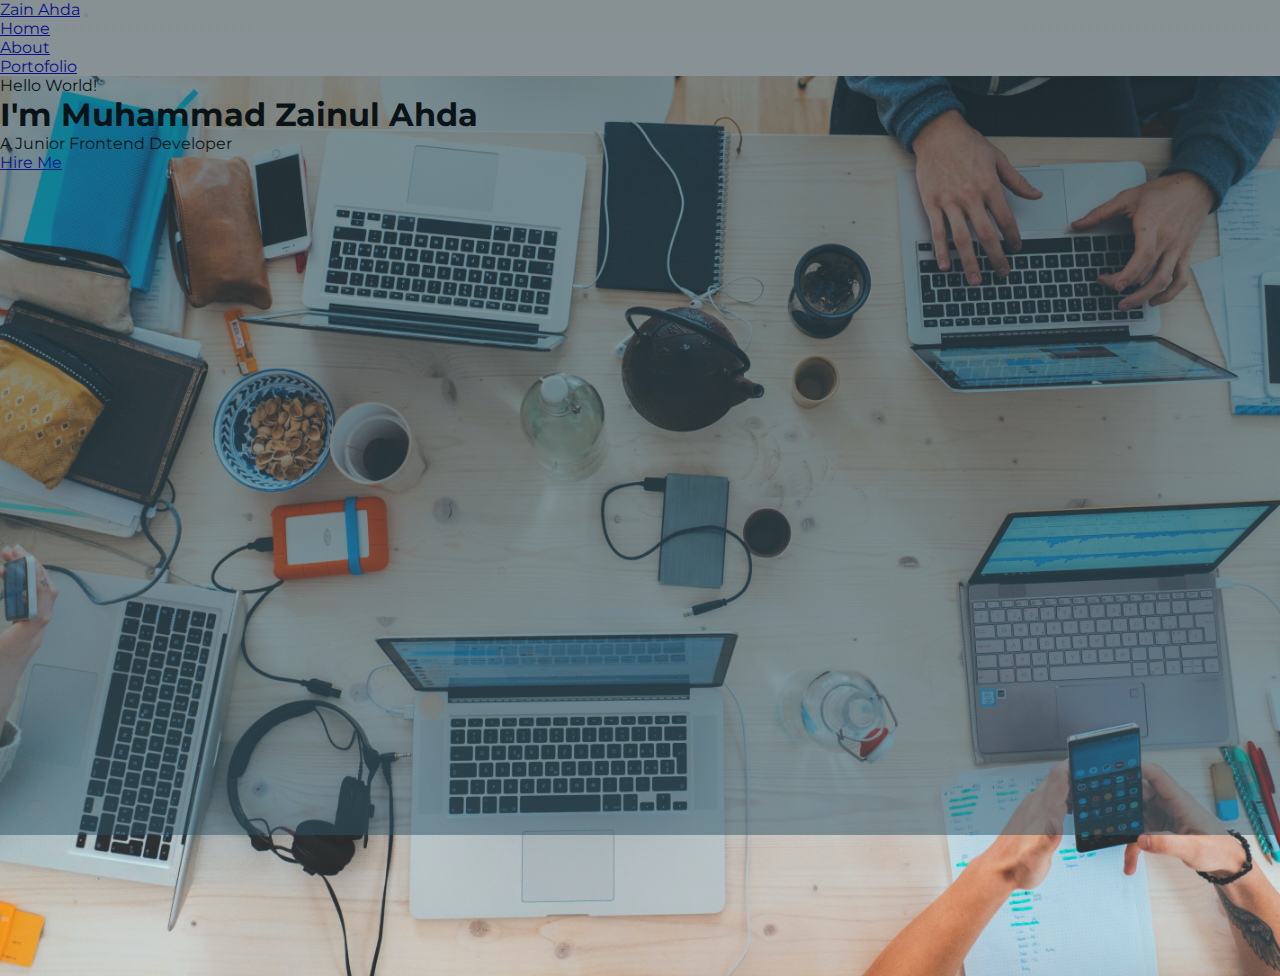
<file: index.html>
<!DOCTYPE html>
<html lang="en">
  <head>
    <meta charset="UTF-8" />
    <meta http-equiv="X-UA-Compatible" content="IE=edge" />
    <meta name="viewport" content="width=device-width, initial-scale=1.0" />
    <title>Tugas Akhir Niomic</title>
    <link rel="shortcut icon" href="./assets/za.png" type="image/x-icon">
    <!-- My Style -->
    <link rel="stylesheet" href="style.css">
    <!-- Bootstrap CSS -->
    <link
      href="https://cdn.jsdelivr.net/npm/bootstrap@5.1.3/dist/css/bootstrap.min.css"
      rel="stylesheet"
      integrity="sha384-1BmE4kWBq78iYhFldvKuhfTAU6auU8tT94WrHftjDbrCEXSU1oBoqyl2QvZ6jIW3"
      crossorigin="anonymous"
    />
  </head>
  <body>
    <header>
      <!-- navbar start here -->
      <nav class="navbar navbar-expand-lg navbar-dark bg-dark">
        <div class="container-fluid mx-5">
          <a class="navbar-brand fw-bold" href="./index.html">Zain Ahda</a>
          <button
            class="navbar-toggler"
            type="button"
            data-bs-toggle="collapse"
            data-bs-target="#navbarNav"
            aria-controls="navbarNav"
            aria-expanded="false"
            aria-label="Toggle navigation"
          >
            <span class="navbar-toggler-icon"></span>
          </button>
          <div class="collapse navbar-collapse" id="navbarNav">
            <ul class="navbar-nav ms-auto">
              <li class="nav-item">
                <a class="nav-link active" aria-current="page" href="./index.html">
                  Home</a
                >
              </li>
              <li class="nav-item">
                <a class="nav-link" href="./about.html">About</a>
              </li>
              <li class="nav-item">
                <a class="nav-link" href="./portofolio.html">Portofolio</a>
              </li>
            </ul>
          </div>
        </div>
      </nav>
      <!-- navbar ends here -->

      <!-- hero start here -->
      <div class="heros text-white d-flex align-items-center">
        <div class="container text-center">
          <p class="lead fs-3 position-relative">
            Hello World!
          </p>
          <h1 class="fs-1 display-4 fw-bold position-relative">I'm <span class="fw-bolder">Muhammad Zainul Ahda</span></h1>
          <p class="lead fs-3 position-relative">
            A Junior Frontend Developer
          </p>
          <a href="https://www.niomic.com" target="_blank" class="btn btn-warning position-relative fw-bold">Hire Me</a>
        </div>
      </div>
      <!-- hero ends here -->
    </header>

    <script
      src="https://cdn.jsdelivr.net/npm/bootstrap@5.1.3/dist/js/bootstrap.bundle.min.js"
      integrity="sha384-ka7Sk0Gln4gmtz2MlQnikT1wXgYsOg+OMhuP+IlRH9sENBO0LRn5q+8nbTov4+1p"
      crossorigin="anonymous"
    ></script>
  </body>
</html>
</file>
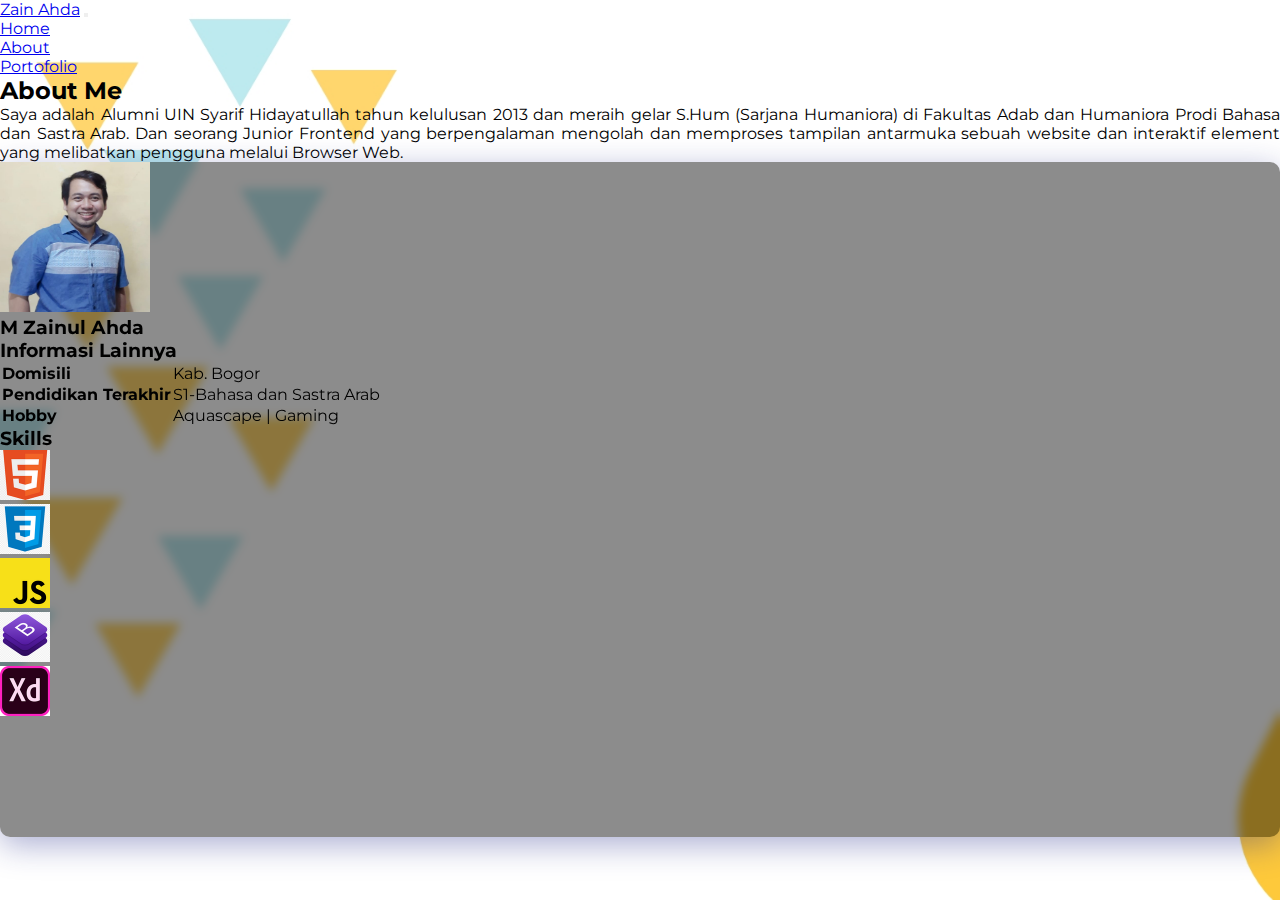
<file: about.html>
<!DOCTYPE html>
<html lang="en">
  <head>
    <meta charset="UTF-8" />
    <meta http-equiv="X-UA-Compatible" content="IE=edge" />
    <meta name="viewport" content="width=device-width, initial-scale=1.0" />
    <title>Tugas Akhir Niomic</title>
    <link rel="shortcut icon" href="./assets/za.png" type="image/x-icon">
    <!-- My Style -->
    <link rel="stylesheet" href="style.css" />
    <!-- Bootstrap CSS -->
    <link
      href="https://cdn.jsdelivr.net/npm/bootstrap@5.1.3/dist/css/bootstrap.min.css"
      rel="stylesheet"
      integrity="sha384-1BmE4kWBq78iYhFldvKuhfTAU6auU8tT94WrHftjDbrCEXSU1oBoqyl2QvZ6jIW3"
      crossorigin="anonymous"
    />
  </head>
  <body>
    <div class="about-wrap">
      <header>
        <!-- navbar start here -->
      <nav class="navbar navbar-expand-lg navbar-dark bg-dark">
        <div class="container-fluid mx-5">
          <a class="navbar-brand fw-bold" href="./index.html">Zain Ahda</a>
          <button
            class="navbar-toggler"
            type="button"
            data-bs-toggle="collapse"
            data-bs-target="#navbarNav"
            aria-controls="navbarNav"
            aria-expanded="false"
            aria-label="Toggle navigation"
          >
            <span class="navbar-toggler-icon"></span>
          </button>
          <div class="collapse navbar-collapse" id="navbarNav">
            <ul class="navbar-nav ms-auto">
              <li class="nav-item">
                <a class="nav-link" aria-current="page" href="./index.html">
                  Home</a
                >
              </li>
              <li class="nav-item">
                <a class="nav-link active" href="./about.html">About</a>
              </li>
              <li class="nav-item">
                <a class="nav-link" href="./portofolio.html">Portofolio</a>
              </li>
            </ul>
          </div>
        </div>
      </nav>
      <!-- navbar ends here -->
      </header>

      <main>
        <div class="container">
          <h2 class="text-center mt-5 mb-3 fs-1 fw-bold">About Me</h2>
          <div class="row">
            <div class="col-md-8 p-5 fs-3">
              <p class="text-about">
                Saya adalah Alumni UIN Syarif Hidayatullah tahun kelulusan 2013
                dan meraih gelar S.Hum (Sarjana Humaniora) di Fakultas Adab dan
                Humaniora Prodi Bahasa dan Sastra Arab. Dan seorang Junior
                Frontend yang berpengalaman mengolah dan memproses tampilan
                antarmuka sebuah website dan interaktif element yang melibatkan
                pengguna melalui Browser Web.
              </p>
            </div>
            <div class="col-md-4 text-white">
              <div class="card-profile p-5 border-1">
                <div class="text-center">
                  <img
                    src="./assets/pict.jpeg"
                    class="rounded-circle border border-warning border-3 mb-2"
                    height="150"
                    width="150"
                    alt="foto-profile"
                  />
                  <h3>M Zainul Ahda</h3>

                  <div class="info-profile">
                    <section>
                      <h3>Informasi Lainnya</h3>
                      <table class="table table-borderless text-white">
                        <tr>
                          <th>Domisili</th>
                          <td>Kab. Bogor</td>
                        </tr>
                        <tr>
                          <th>Pendidikan Terakhir </th>
                          <td>S1-Bahasa dan Sastra Arab</td>
                        </tr>
                        <tr>
                          <th>Hobby</th>
                          <td>Aquascape | Gaming</td>
                        </tr>
                      </table>
                      <h3>Skills</h3>
                      <ul class="skills list-group list-group-horizontal justify-content-center">
                      <li class="list-group-item bg-transparent border-0 rounded"><img src="./assets/html2.png" alt="html" width="50" height="50"></li>
                      <li class="list-group-item bg-transparent border-0 rounded"><img src="./assets/css.png" alt="css" width="50" height="50"></li>
                      <li class="list-group-item bg-transparent border-0 rounded"><img src="./assets/js.png" alt="javascript" width="50" height="50"></li>
                      <li class="list-group-item bg-transparent border-0 rounded"><img src="./assets/bootstrap.png" alt="bootstrap" width="50" height="50"></li>
                      <li class="list-group-item bg-transparent border-0 rounded"><img src="./assets/xd.png" alt="adobe_xd" width="50" height="50"></li>
                    </ul>
                    </section>
                  </div>
                </div>
              </div>
            </div>
          </div>
        </div>
      </main>
    </div>
    <script
      src="https://cdn.jsdelivr.net/npm/bootstrap@5.1.3/dist/js/bootstrap.bundle.min.js"
      integrity="sha384-ka7Sk0Gln4gmtz2MlQnikT1wXgYsOg+OMhuP+IlRH9sENBO0LRn5q+8nbTov4+1p"
      crossorigin="anonymous"
    ></script>
  </body>
</html>
</file>
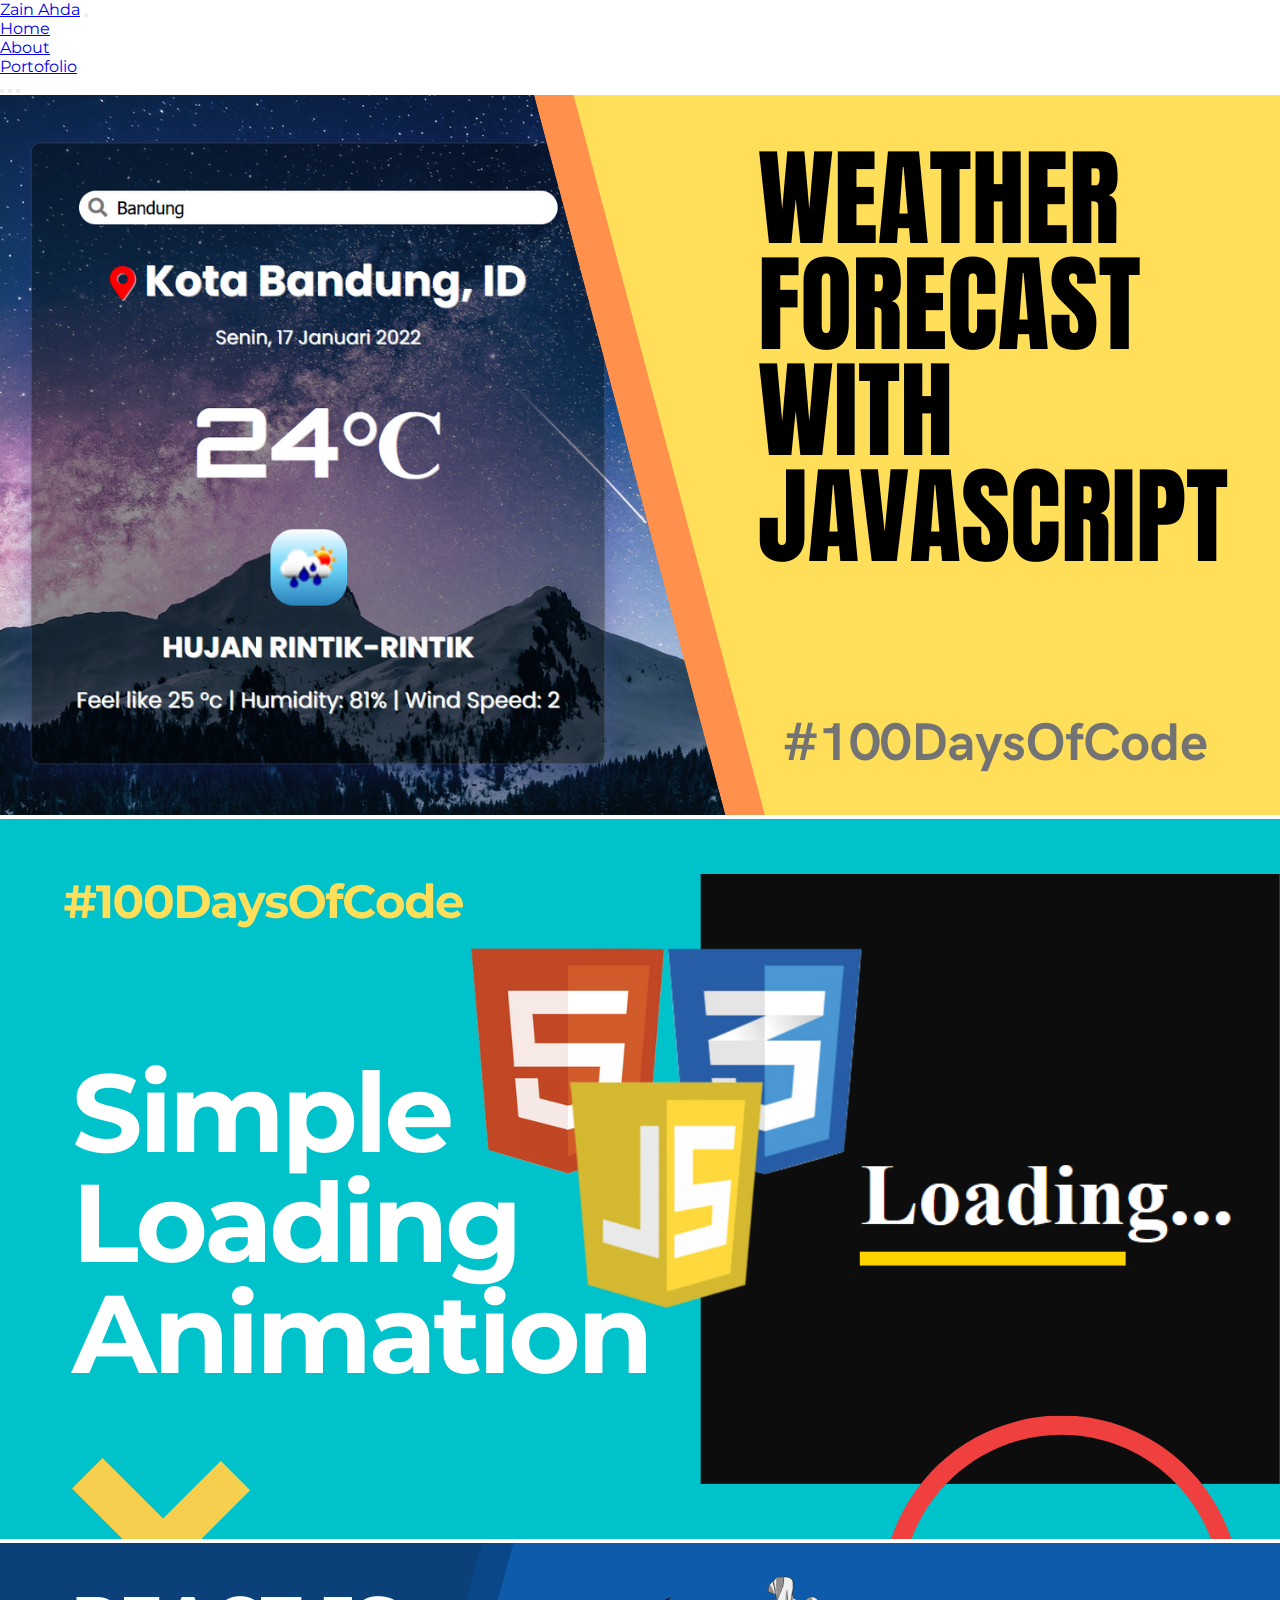
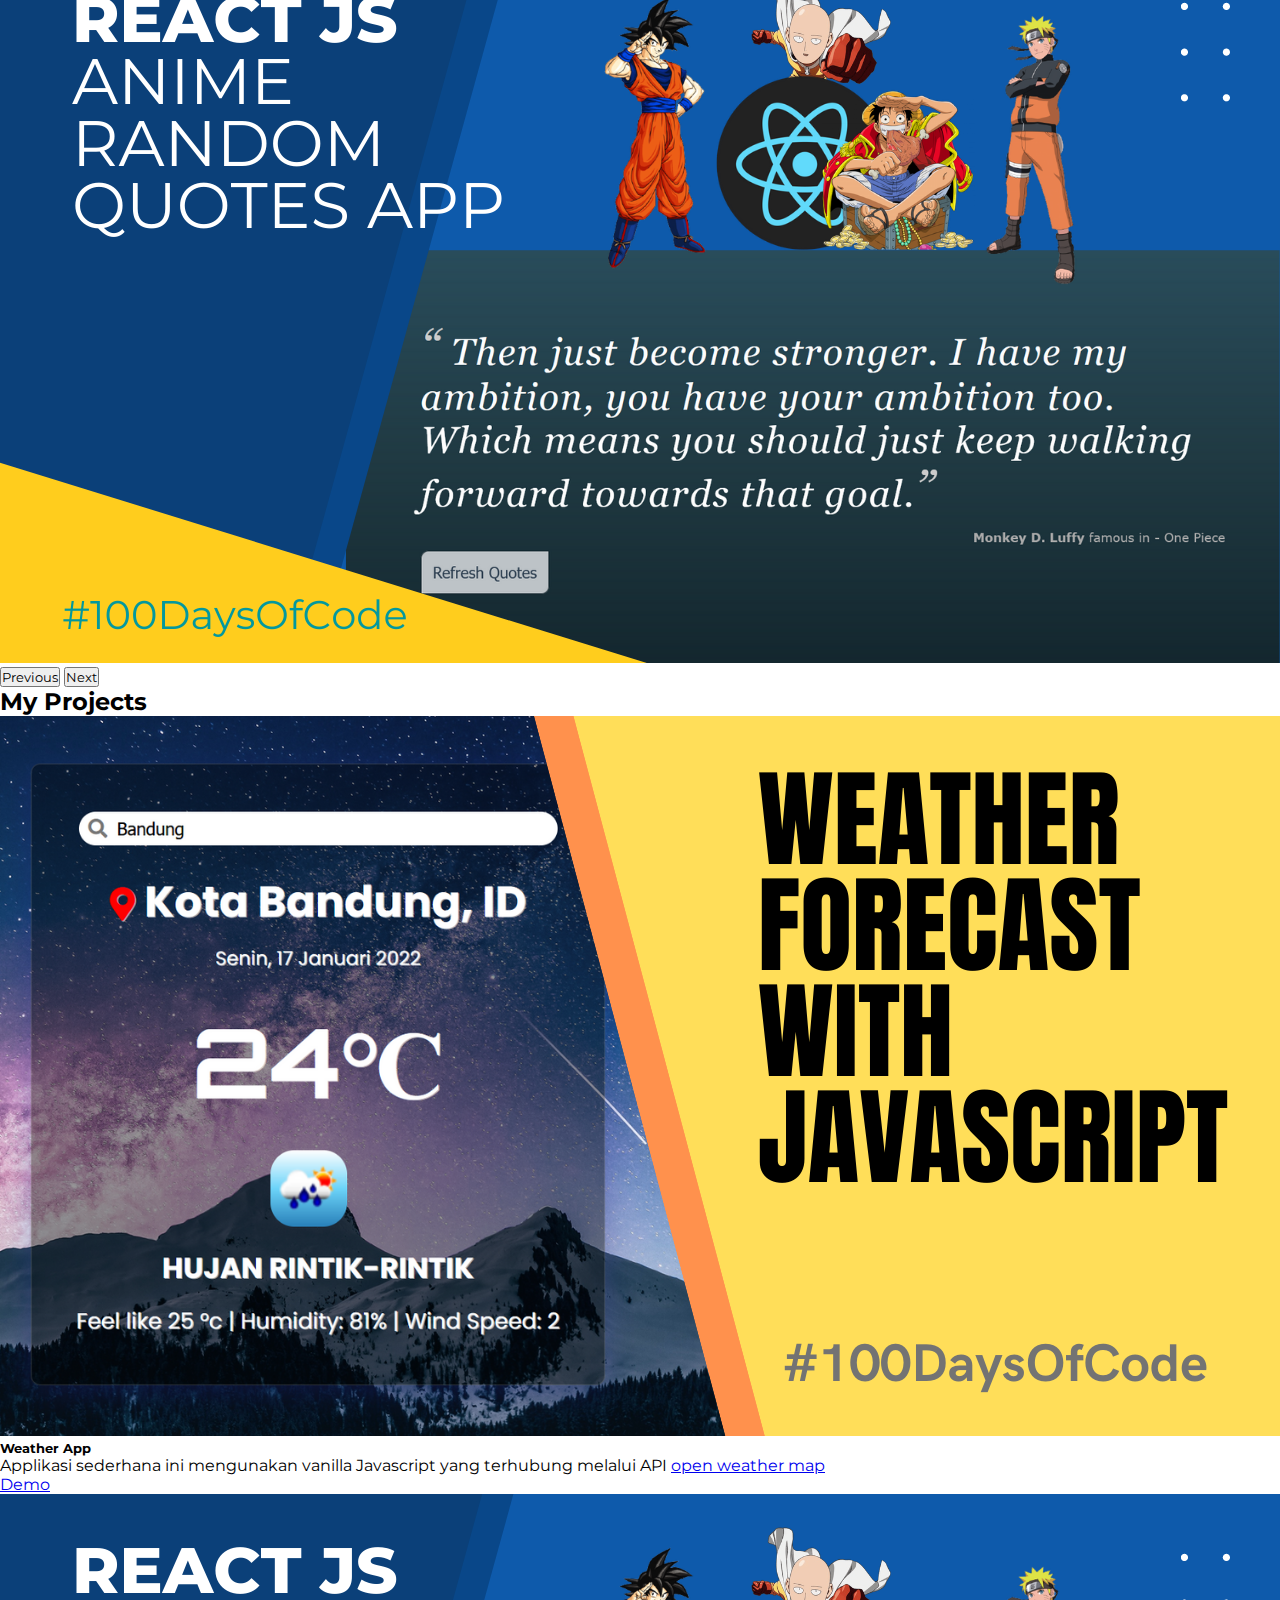
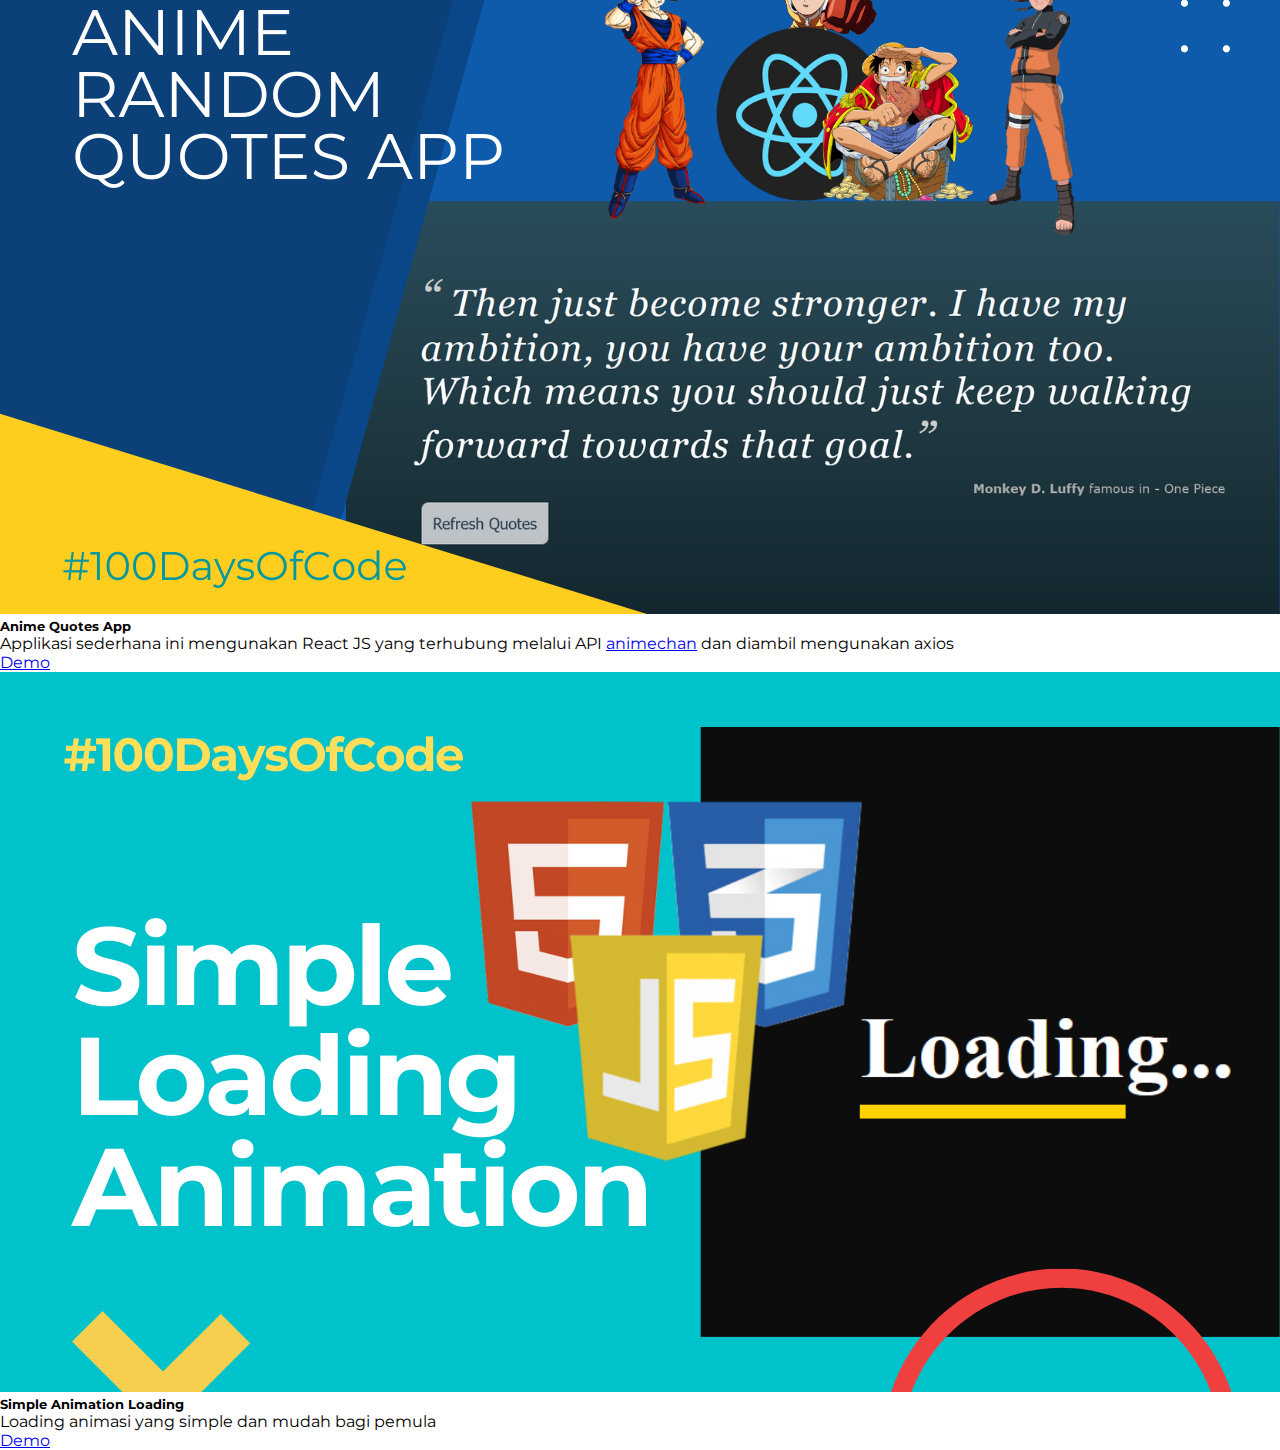
<file: portofolio.html>
<!DOCTYPE html>
<html lang="en">
  <head>
    <meta charset="UTF-8" />
    <meta http-equiv="X-UA-Compatible" content="IE=edge" />
    <meta name="viewport" content="width=device-width, initial-scale=1.0" />
    <title>Tugas Akhir Niomic</title>
    <link rel="shortcut icon" href="./assets/za.png" type="image/x-icon" />
    <!-- My Style -->
    <link rel="stylesheet" href="style.css" />
    <!-- Bootstrap CSS -->
    <link
      href="https://cdn.jsdelivr.net/npm/bootstrap@5.1.3/dist/css/bootstrap.min.css"
      rel="stylesheet"
      integrity="sha384-1BmE4kWBq78iYhFldvKuhfTAU6auU8tT94WrHftjDbrCEXSU1oBoqyl2QvZ6jIW3"
      crossorigin="anonymous"
    />
    <!-- Bootstrap icon -->
    <link
      rel="stylesheet"
      href="https://cdn.jsdelivr.net/npm/bootstrap-icons@1.7.2/font/bootstrap-icons.css"
    />
  </head>
  <body>
      <header>
        <!-- navbar start here -->
        <nav class="navbar navbar-expand-lg navbar-dark bg-dark">
          <div class="container-fluid mx-5">
            <a class="navbar-brand fw-bold" href="./index.html">Zain Ahda</a>
            <button
              class="navbar-toggler"
              type="button"
              data-bs-toggle="collapse"
              data-bs-target="#navbarNav"
              aria-controls="navbarNav"
              aria-expanded="false"
              aria-label="Toggle navigation"
            >
              <span class="navbar-toggler-icon"></span>
            </button>
            <div class="collapse navbar-collapse" id="navbarNav">
              <ul class="navbar-nav ms-auto">
                <li class="nav-item">
                  <a class="nav-link" aria-current="page" href="./index.html">
                    Home</a
                  >
                </li>
                <li class="nav-item">
                  <a class="nav-link" href="./about.html">About</a>
                </li>
                <li class="nav-item">
                  <a class="nav-link active" href="./portofolio.html"
                    >Portofolio</a
                  >
                </li>
              </ul>
            </div>
          </div>
        </nav>
        <!-- navbar ends here -->
      </header>
      <main>
        <div class="slider">
          <div
            id="carouselExampleIndicators"
            class="carousel slide"
            data-bs-ride="carousel"
          >
            <div class="carousel-indicators">
              <button
                type="button"
                data-bs-target="#carouselExampleIndicators"
                data-bs-slide-to="0"
                class="active"
                aria-current="true"
                aria-label="Slide 1"
              ></button>
              <button
                type="button"
                data-bs-target="#carouselExampleIndicators"
                data-bs-slide-to="1"
                aria-label="Slide 2"
              ></button>
              <button
                type="button"
                data-bs-target="#carouselExampleIndicators"
                data-bs-slide-to="2"
                aria-label="Slide 3"
              ></button>
            </div>
            <div class="carousel-inner">
              <div class="carousel-item active">
                <img
                  src="./assets/weather.png"
                  class="d-block w-100"
                  alt="weather-app"
                />
              </div>
              <div class="carousel-item">
                <img
                  src="./assets/loading.png"
                  class="d-block w-100"
                  alt="loading-animation"
                />
              </div>
              <div class="carousel-item">
                <img
                  src="./assets/quotes.png"
                  class="d-block w-100"
                  alt="quotes-app"
                />
              </div>
            </div>
            <button
              class="carousel-control-prev"
              type="button"
              data-bs-target="#carouselExampleIndicators"
              data-bs-slide="prev"
            >
              <span
                class="carousel-control-prev-icon"
                aria-hidden="true"
              ></span>
              <span class="visually-hidden">Previous</span>
            </button>
            <button
              class="carousel-control-next"
              type="button"
              data-bs-target="#carouselExampleIndicators"
              data-bs-slide="next"
            >
              <span
                class="carousel-control-next-icon"
                aria-hidden="true"
              ></span>
              <span class="visually-hidden">Next</span>
            </button>
          </div>
        </div>

        <div class="card-project my-5">
          <h2 class="text-center fs-1 fw-bold">My Projects</h2>
          <div class="container mt-5">
            <div class="row row-cols-1 row-cols-md-3 g-4">
              <div class="col">
                <div class="card h-100">
                  <img
                    src="./assets/weather.png"
                    class="card-img-top"
                    alt="weather-app"
                  />
                  <div class="card-body">
                    <h5 class="card-title fw-bold">Weather App</h5>
                    <p class="card-text">
                      Applikasi sederhana ini mengunakan vanilla Javascript yang
                      terhubung melalui API
                      <a href="https://openweathermap.org">open weather map</a>
                    </p>
                  </div>
                  <a
                    class="btn btn-success d-flex justify-content-center"
                    href="https://codepen.io/zainahda/pen/vYWLxGQ"
                    target="_blank"
                    >Demo</a
                  >
                </div>
              </div>
              <div class="col">
                <div class="card h-100">
                  <img
                    src="./assets/quotes.png"
                    class="card-img-top"
                    alt="quotes-app"
                  />
                  <div class="card-body">
                    <h5 class="card-title fw-bold">Anime Quotes App</h5>
                    <p class="card-text">
                      Applikasi sederhana ini mengunakan React JS yang terhubung
                      melalui API
                      <a href="https://animechan.vercel.app">animechan</a> dan
                      diambil mengunakan axios
                    </p>
                  </div>
                  <a
                    class="btn btn-success d-flex justify-content-center"
                    href="https://codepen.io/zainahda/pen/abLYdZG"
                    target="_blank"
                    >Demo</a
                  >
                </div>
              </div>
              <div class="col">
                <div class="card h-100">
                  <img
                    src="./assets/loading.png"
                    class="card-img-top"
                    alt="loading-animation"
                  />
                  <div class="card-body">
                    <h5 class="card-title fw-bold">Simple Animation Loading</h5>
                    <p class="card-text">
                      Loading animasi yang simple dan mudah bagi pemula
                    </p>
                  </div>
                  <a
                    class="btn btn-success d-flex justify-content-center"
                    href="https://codepen.io/zainahda/pen/zYEJRdE"
                    target="_blank"
                    >Demo</a
                  >
                </div>
              </div>
            </div>
          </div>
        </div>
      </main>
    <script
      src="https://cdn.jsdelivr.net/npm/bootstrap@5.1.3/dist/js/bootstrap.bundle.min.js"
      integrity="sha384-ka7Sk0Gln4gmtz2MlQnikT1wXgYsOg+OMhuP+IlRH9sENBO0LRn5q+8nbTov4+1p"
      crossorigin="anonymous"
    ></script>
  </body>
</html>
</file>
<file: style.css>
@import url("https://fonts.googleapis.com/css2?family=Montserrat&display=swap");

* {
  margin: 0;
  padding: 0;
  box-sizing: border-box;
  font-family: "Montserrat", sans-serif;
}

.navbar, .heros p, .heros h1, .btn {
  z-index: 1;
}

.heros {
  height: 100vh;
  width: 100%;
  background: url("./assets/bg1.jpg") no-repeat;
  background-size: cover;
}

.heros::after {
  content: "";
  display: block;
  width: 100%;
  height: 835px;
  background: linear-gradient(to bottom, #0f2027, #203a43, #2c5364);
  opacity: 0.5;
  position: absolute;
  z-index: 0;
  top: 0;
}

.about-wrap {
  height: 100vh;
  width: 100%;
  background: url("./assets/bg2.jpg") no-repeat;
  background-size: cover;
}

.card-profile {
  height: 75vh;
  background: rgba(0, 0, 0, 0.45);
  box-shadow: 0 8px 32px 0 rgba(31, 38, 135, 0.37);
  backdrop-filter: blur(5px);
  -webkit-backdrop-filter: blur(5px);
  border-radius: 10px;
}

.text-about {
  text-align: justify;
}

table th {
  text-align: left;
}

td {
  text-align: start;
}
</file>
